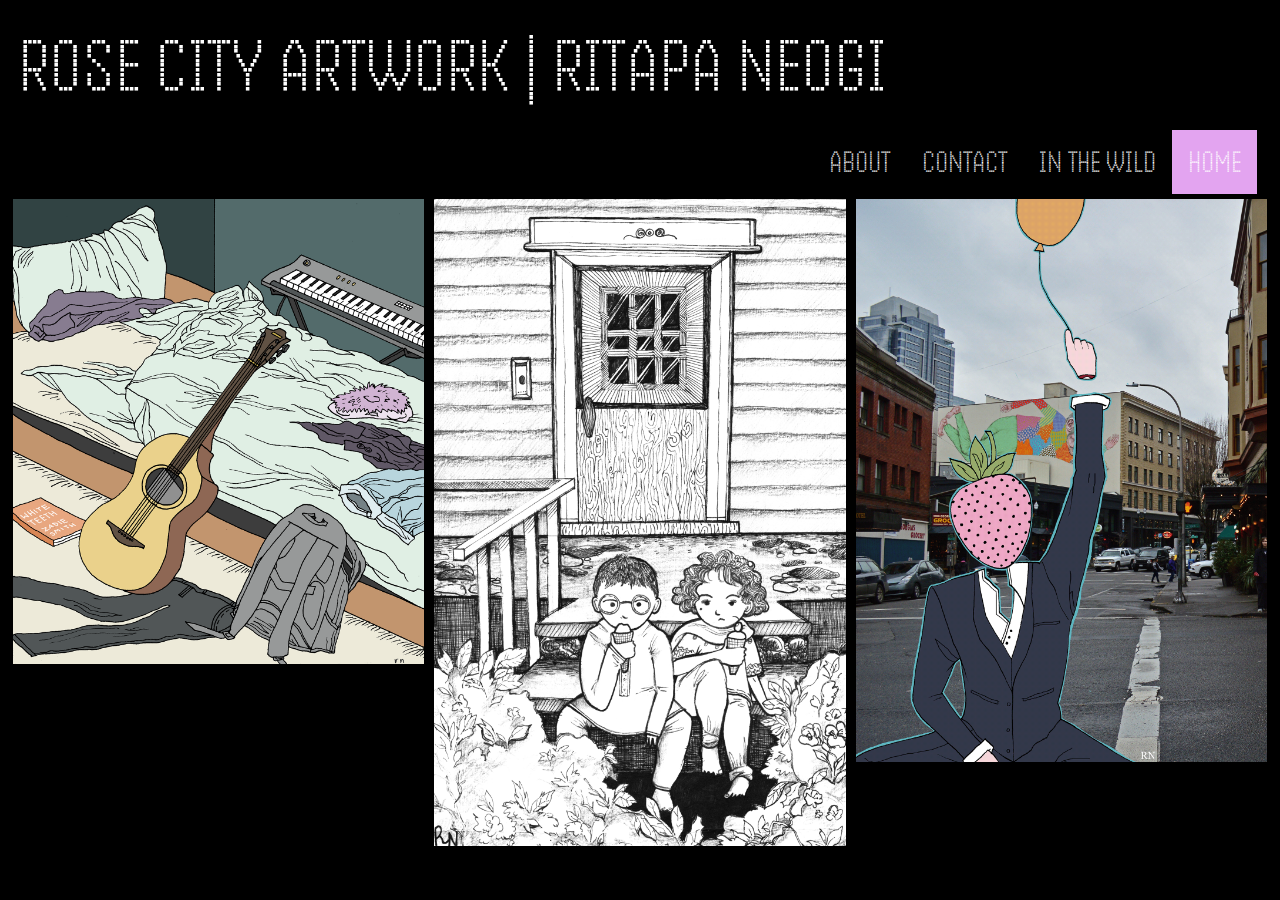
<file: index.html>
<html>
  
  <head>
    <link href="//fonts.googleapis.com/css2?family=Handjet:wght@100..900&display=swap" rel="stylesheet">
    <link rel="stylesheet" type="text/css" href="css/style.css">
    <meta charset="utf-8">
    <meta name="viewport" content="width=device-width, initial-scale=1.0">
    <title>Rose City Artwork</title>
    <link rel="title icon" type="image/png" href="images/camera-icon.png">
  </head>
  
<body>
  <h1>ROSE CITY ARTWORK | RITAPA NEOGI</h1>
  
  <div class="topnav">
  <a class="active" href="index.html" onclick="window.open('index.html', '_self');">HOME</a>
  <a href="inthewild.html" onclick="window.open('inthewild.html', '_self');">IN THE WILD</a>
  <a href="contact.html" onclick="window.open('example.html', '_self');">CONTACT</a>
  <a href="about.html" onclick="window.open('about.html', '_self');">ABOUT</a>
  </div>
</body>

 <section>
        <a name="artwork"></a>
        <div class="container">
          <a href="images/un_dia_cualquiera.png"><img src="images/un_dia_cualquiera.png" alt="Un Dia Cualquiera"></a>
          <a href="images/the_ice_cream_days.png"><img src="images/the_ice_cream_days.png" alt="The Ice Cream Days"></a>
          <a href="images/letting_go.png"><img src="images/letting_go.png" alt="Letting Go"></a>
        </div>
      </section>

</html>
</file>
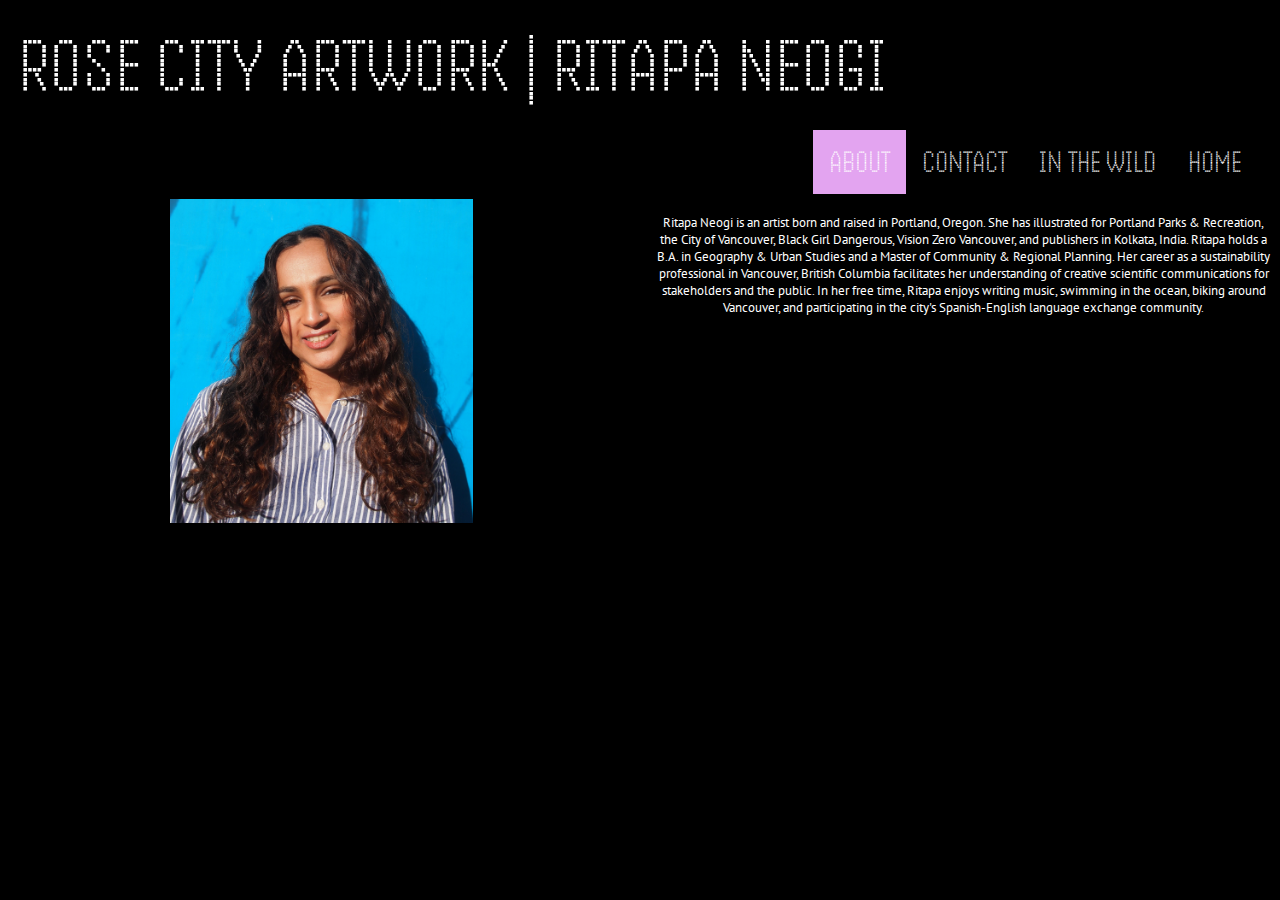
<file: about.html>
<html>
  
  <head>
    <link href="//fonts.googleapis.com/css2?family=Handjet:wght@100..900&display=swap" rel="stylesheet">
    <link rel="stylesheet" type="text/css" href="css/style.css">
    <link href="//fonts.googleapis.com/css2?family=PT+Sans:ital,wght@0,400;0,700;1,400;1,700&display=swap" rel="stylesheet">
    <link rel="stylesheet" type="text/css" href="css/style.css">
    <meta charset="utf-8">
    <meta name="viewport" content="width=device-width, initial-scale=1.0">
    <title>Rose City Artwork</title>
    <link rel="title icon" type="image/png" href="images/camera-icon.png">
  </head>

<body>
  <h1>ROSE CITY ARTWORK | RITAPA NEOGI</h1>
  
  <div class="topnav">
  <a href="index.html" onclick="window.open('index.html', '_self');">HOME</a>
  <a href="inthewild.html" onclick="window.open('inthewild.html', '_self');">IN THE WILD</a>
  <a href="contact.html" onclick="window.open('example.html', '_self');">CONTACT</a>
  <a class = "active" href="about.html" onclick="window.open('about.html', '_self');">ABOUT</a>
  </div>

<div class = "about-container">
<a href="images/artistprofilepicture.jpg"><img src="images/artistprofilepicture.jpg" alt="Artist Profile Picture"></a>
<p>Ritapa Neogi is an artist born and raised in Portland, Oregon. She has illustrated for Portland Parks & Recreation, the City of Vancouver, Black Girl Dangerous, Vision Zero Vancouver, and publishers in Kolkata, India.
Ritapa holds a B.A. in Geography & Urban Studies and a Master of Community & Regional Planning. Her career as a sustainability professional in Vancouver, British Columbia
facilitates her understanding of creative scientific communications for stakeholders and the public. In her free time, Ritapa enjoys writing music, swimming in the ocean, biking around Vancouver, and participating in the city's Spanish-English
language exchange community.</p>
</div>

</body>

</html>
</file>
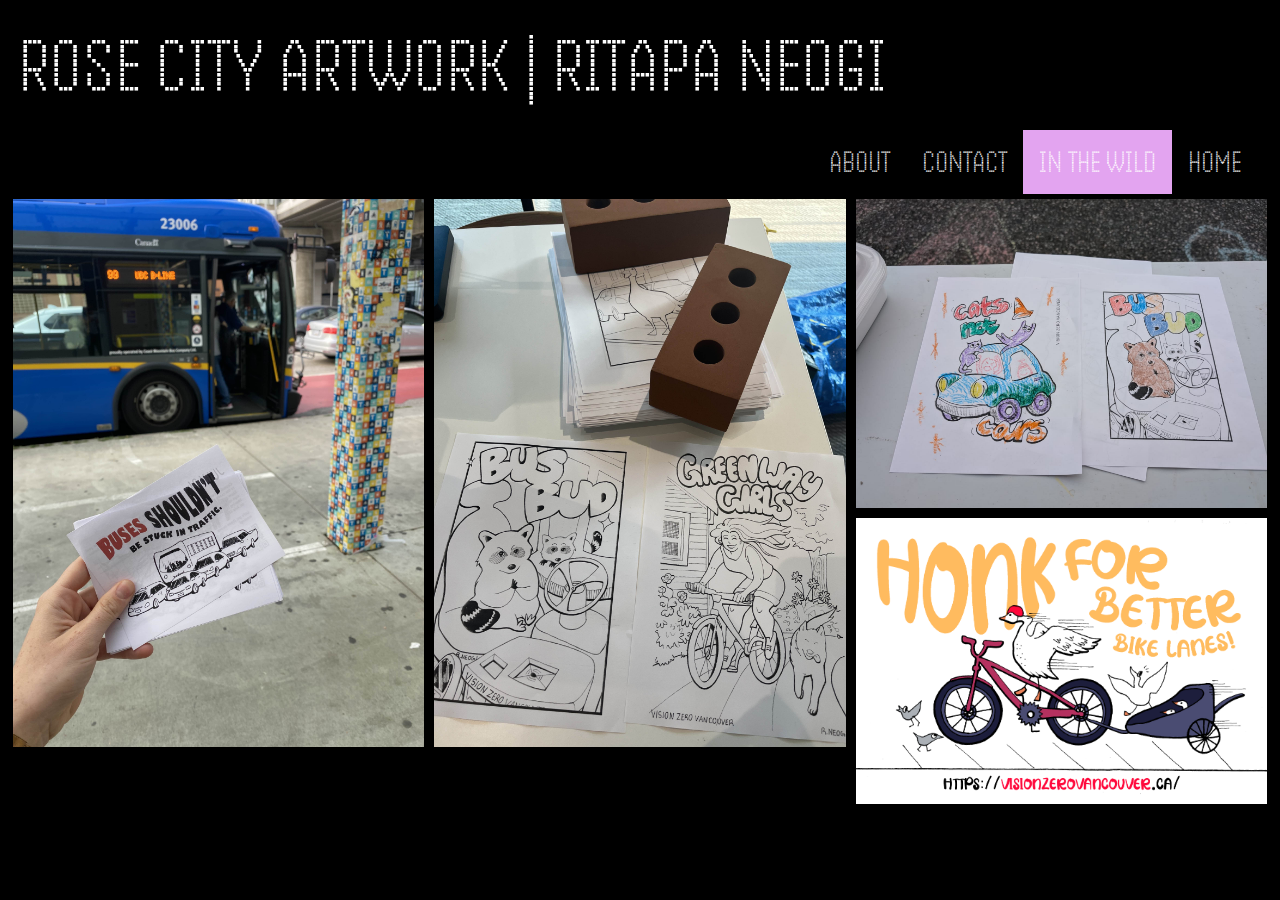
<file: inthewild.html>
<html>
  
  <head>
    <link href="//fonts.googleapis.com/css2?family=Handjet:wght@100..900&display=swap" rel="stylesheet">
    <link rel="stylesheet" type="text/css" href="css/style.css">
    <meta charset="utf-8">
    <meta name="viewport" content="width=device-width, initial-scale=1.0">
    <title>Rose City Artwork</title>
    <link rel="title icon" type="image/png" href="images/camera-icon.png">
  </head>
  
<body>
  <h1>ROSE CITY ARTWORK | RITAPA NEOGI</h1>
  
  <div class="topnav">
  <a href="index.html" onclick="window.open('index.html', '_self');">HOME</a>
  <a class = "active" href="inthewild.html" onclick="window.open('inthewild.html', '_self');">IN THE WILD</a>
  <a href="contact.html" onclick="window.open('example.html', '_self');">CONTACT</a>
  <a href="about.html" onclick="window.open('about.html', '_self');">ABOUT</a>
  </div>
</body>

 <section>
        <a name="artwork"></a>
        <div class="container">
          <a href="2024buslanemotion.jpg"><img src="images/2024buslanemotion.jpg" alt="Movement YVR Bus Lane Motion"></a>
          <a href="images/2024carfreedaycolouringsheets.jpg"><img src="images/2024carfreedaycolouringsheets.jpg" alt="Vision Zero Vancouver Colouring Sheets"></a>
          <a href="images/2024carfreedaycolouringsheets2.jpg"><img src="images/2024carfreedaycolouringsheets2.jpg" alt="Vision Zero Vancouver Colouring Sheets"></a>
          <a href="honkforbetterbikelanes.png"><img src="images/honkforbetterbikelanes.png" alt="Honk For Better Bike Lanes"></a>
        </div>
 <section>

</html>
</file>
<file: css/style.css>
/* HEAD */

h1 {
  margin-top: 20px;
  margin-left: 10px;
  margin-bottom: 20px;
  font-family: 'Handjet';
  font-weight: 300;
  font-size: 500%;
  color: #FFFFFF;
}

h2 {
  margin-top: 20px;
  margin-left: 10px;
  margin-bottom: 20px;
  font-family: 'PT Sans';
  font-weight: 400;
  font-size: 100%;
  color: #FFFFFF;
}

/* NAVIGATION */

.topnav {
  background-color: #000000;
  overflow: hidden;
  margin-right: 15px;
}

.topnav a {
  float: right;
  color: #FFFFFF;
  text-align: center;
  padding: 14px 16px;
  text-decoration: none;
  font-family:'Handjet';
  font-weight: 300;
  font-size: 200%
}

.topnav a:hover {
  background-color: #000000;
  color: #E3A4F0;
}

.topnav a.active {
  background-color: #E3A4F0;
  color: white;
}

/* BODY */

body {
     background-color: black;
}

/* SECTIONS */

section:after {
    content: " ";
    display: block;
    clear: both;
}

section div.container img {
    width: 33.33%;
    float: left;
    box-sizing: border-box;
    border: 5px solid transparent;
    opacity: 1;
    transition: opacity .5s;
}

section div.container img:hover {
   opacity: 0.65; 
}

section {
    margin-bottom: 3%;
}

section h2 {
    text-align: center;
}

/* ABOUT SECTION */

p {
  margin-top: 20px;
  margin-left: 10px;
  margin-bottom: 20px;
  font-family: 'PT Sans';
  font-weight: 400;
  font-size: 80%;
  color: #FFFFFF;
}

.about-container{
display: grid;
text-align: center;
float: center;
grid-template-columns: 1fr 1fr;
column-gap: 10px;
row-gap: 10px;
}

div.about-container img {
    width: 50%;
    float: center;
    box-sizing: border-box;
    border: 5px solid transparent;
    opacity: 1;
    transition: opacity .5s;
}
</file>
